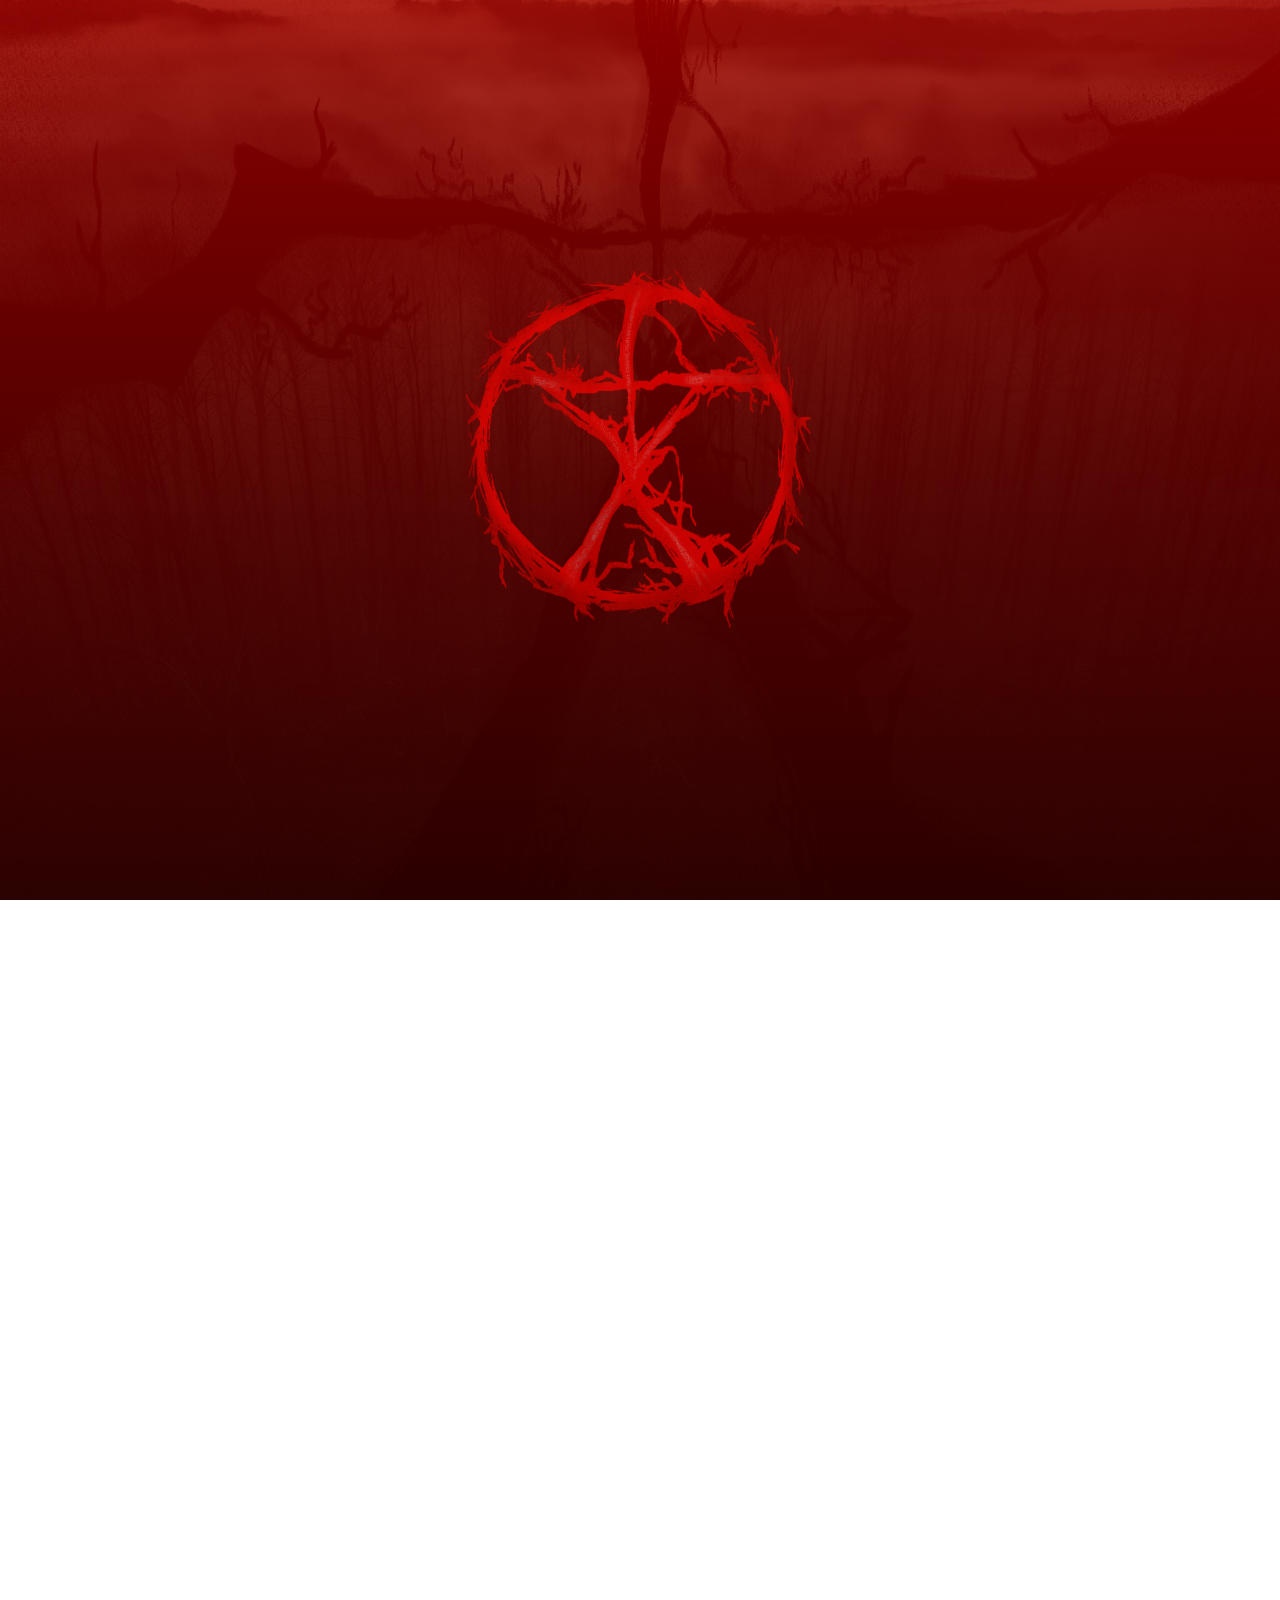
<file: animacao.html>
<!DOCTYPE html>
<html lang="pt-BR">
<head>
    <meta charset="UTF-8">
    <meta name="viewport" content="width=device-width, initial-scale=1.0">
    <link rel="stylesheet" href="assets/css/style.css">
    <link rel="stylesheet" href="assets/css/animations.css">
    <link rel="shortcut icon" href="assets/img/logo-red.png" type="image/x-icon">
    <title>A Bruxa de Blair - A Lenda</title>
    <script defer src="js/animations.js"></script>
    <script defer src="js/menu.js"></script>
</head>
<body style="overflow: hidden;">
    <div class="background">
        <!-- <div class="overlay"></div> -->
        <div id="telaPreta"></div>
        <div id="telaVermelha"></div>
        <div id="divLogo">
            <img id="logoGrande" src="./assets/img/logo-red.png" alt="">
            <a id="botaoEnorme" href="index.html?animacao=1"></a>
        </div>
        <div id="troncos"> <img src="./assets/img/floresta-logo.png" alt=""></div>
        <div id="piscaVermelho"></div>
    </div>
</body>
</html>
</file>
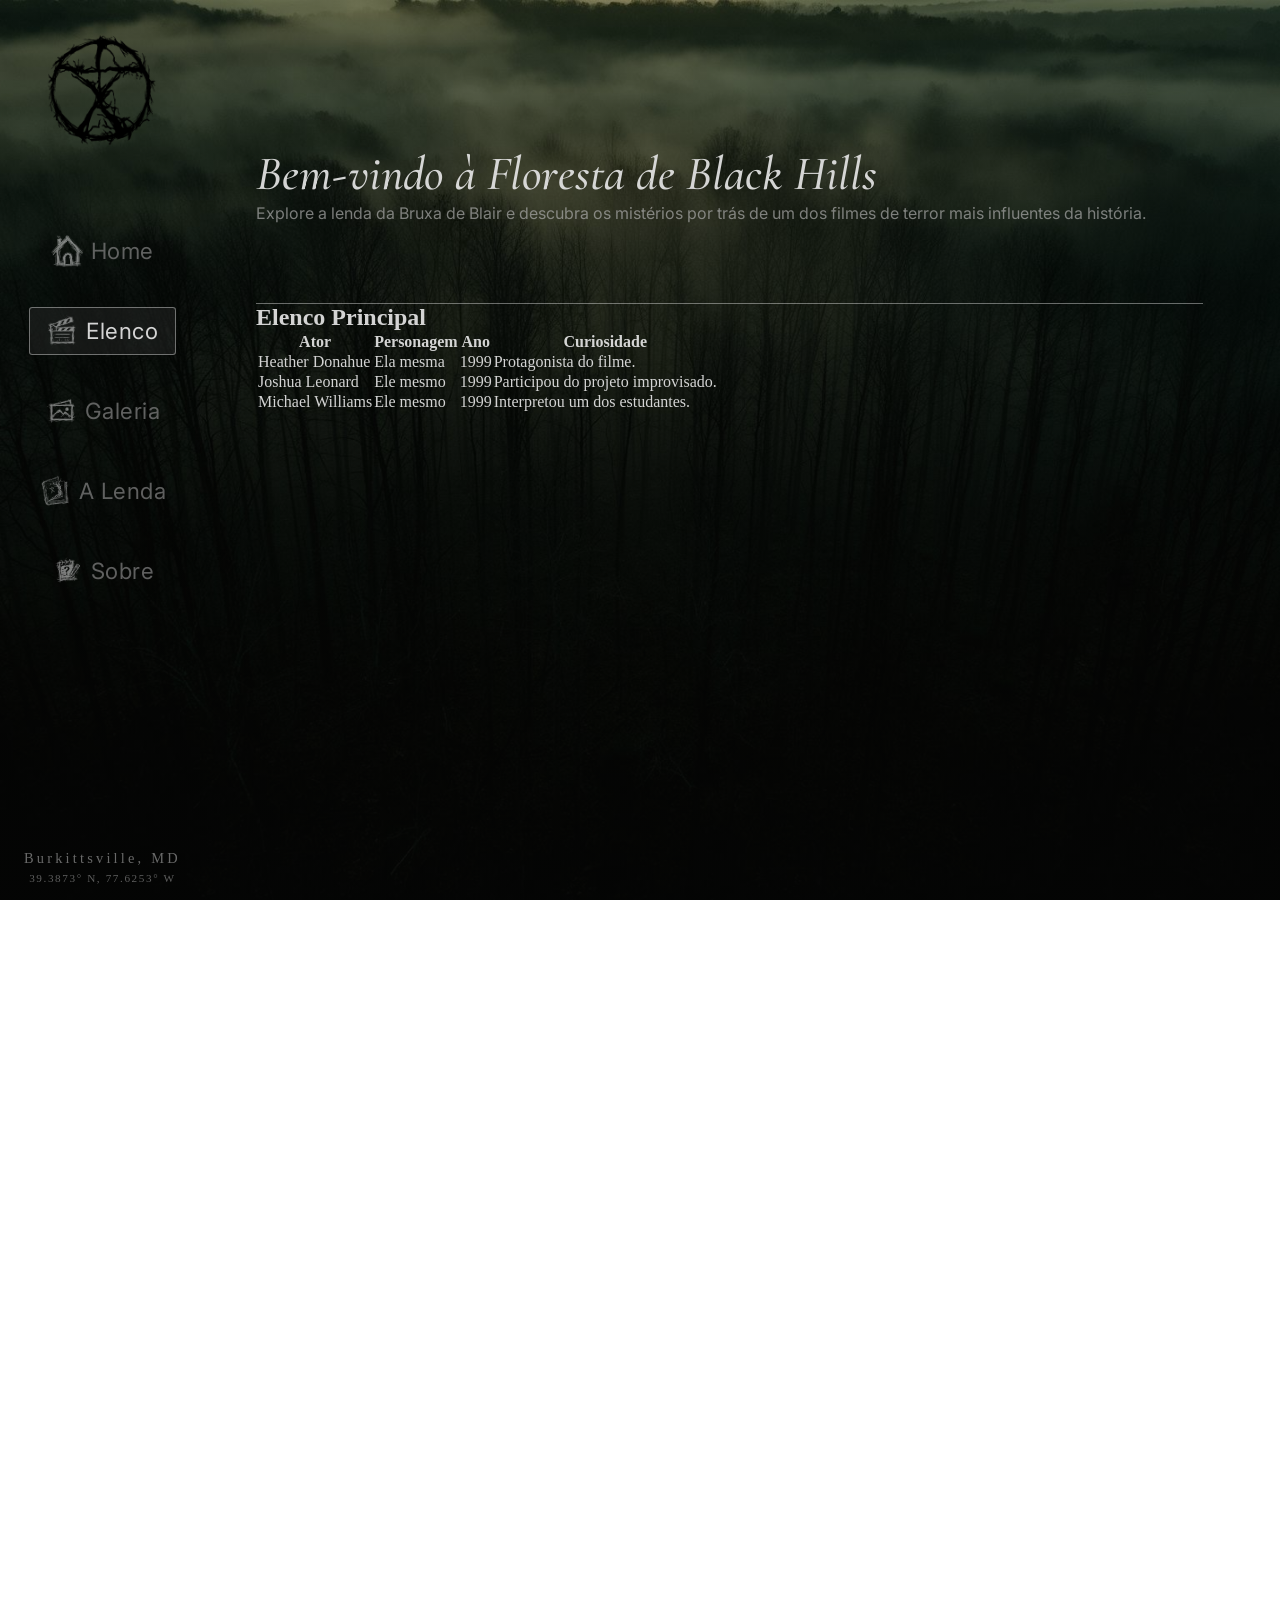
<file: elenco.html>
<!DOCTYPE html>
<html lang="pt-BR">
<head>
    <meta charset="UTF-8">
    <meta name="viewport" content="width=device-width, initial-scale=1.0">
    <link rel="stylesheet" href="assets/css/style.css">
    <link rel="stylesheet" href="assets/css/responsividade.css">
    <link rel="stylesheet" href="assets/css/animations.css">
    <link rel="shortcut icon" href="assets/img/logo-red.png" type="image/x-icon">
    <title>A Bruxa de Blair - Elenco</title>
    <script defer src="js/animations.js"></script>
    <script defer src="js/menu.js"></script>
</head>
<body>
    <div class="background">
        <div class="overlay"></div>
        <header>
            <div class="logo">
                <a href="index.html" ><img src="assets/img/logo.png" alt="Logo do site"></a>
            </div>
            <nav>
                <ul>
                    <li>
                        <a href="index.html" class="link">
                            <img src="assets/img/links/home.png" alt="icone home" class="link-img">
                            <h2>Home</h2>
                        </a>
                    </li>
                    <li>
                        <a href="elenco.html" class="link">
                            <img src="assets/img/links/elenco.png" alt="icone elenco" class="link-img">
                            <h2>Elenco</h2>
                        </a>
                    </li>
                    <li>
                        <a href="galeria.html" class="link">
                            <img src="assets/img/links/galeria.png" alt="icone galeira" class="link-img">
                            <h2>Galeria</h2>
                        </a>
                    </li>
                    <li>
                        <a href="lenda.html" class="link">
                            <img src="assets/img/links/lenda.png" alt="icone a lenda" class="link-img">
                            <h2>A Lenda</h2>
                        </a>
                    </li>
                    <li>
                        <a href="sobre.html" class="link">
                            <img src="assets/img/links/sobre.png" alt="icone sobre nós" class="link-img">
                            <h2>Sobre</h2>
                        </a>
                    </li>
                </ul>
            </nav>
            <div class="cordenadas">
                <p>Burkittsville, MD</p>
                <p>39.3873° N, 77.6253° W</p>
            </div>
        </header>

        <main>
            <section class="title-page">
                <h2>Bem-vindo à Floresta de Black Hills</h2>
                <p>
                    Explore a lenda da Bruxa de Blair e descubra os mistérios por trás
                    de um dos filmes de terror mais influentes da história.
                </p>
            </section>
            <section>
                <h2>Elenco Principal</h2>
                <table>
                    <tr>
                        <th>Ator</th>
                        <th>Personagem</th>
                        <th>Ano</th>
                        <th>Curiosidade</th>
                    </tr>
                    <tr>
                        <td>Heather Donahue</td>
                        <td>Ela mesma</td>
                        <td>1999</td>
                        <td>Protagonista do filme.</td>
                    </tr>
                    <tr>
                        <td>Joshua Leonard</td>
                        <td>Ele mesmo</td>
                        <td>1999</td>
                        <td>Participou do projeto improvisado.</td>
                    </tr>
                    <tr>
                        <td>Michael Williams</td>
                        <td>Ele mesmo</td>
                        <td>1999</td>
                        <td>Interpretou um dos estudantes.</td>
                    </tr>
                </table>
            </section>
        </main>

        <footer>
            <p>© 1999-2026 · Black Hills Archive · Fan site</p>
            <p>Burkittsville Historical Society</p>
        </footer>
    </div>
</body>
</html>
</file>
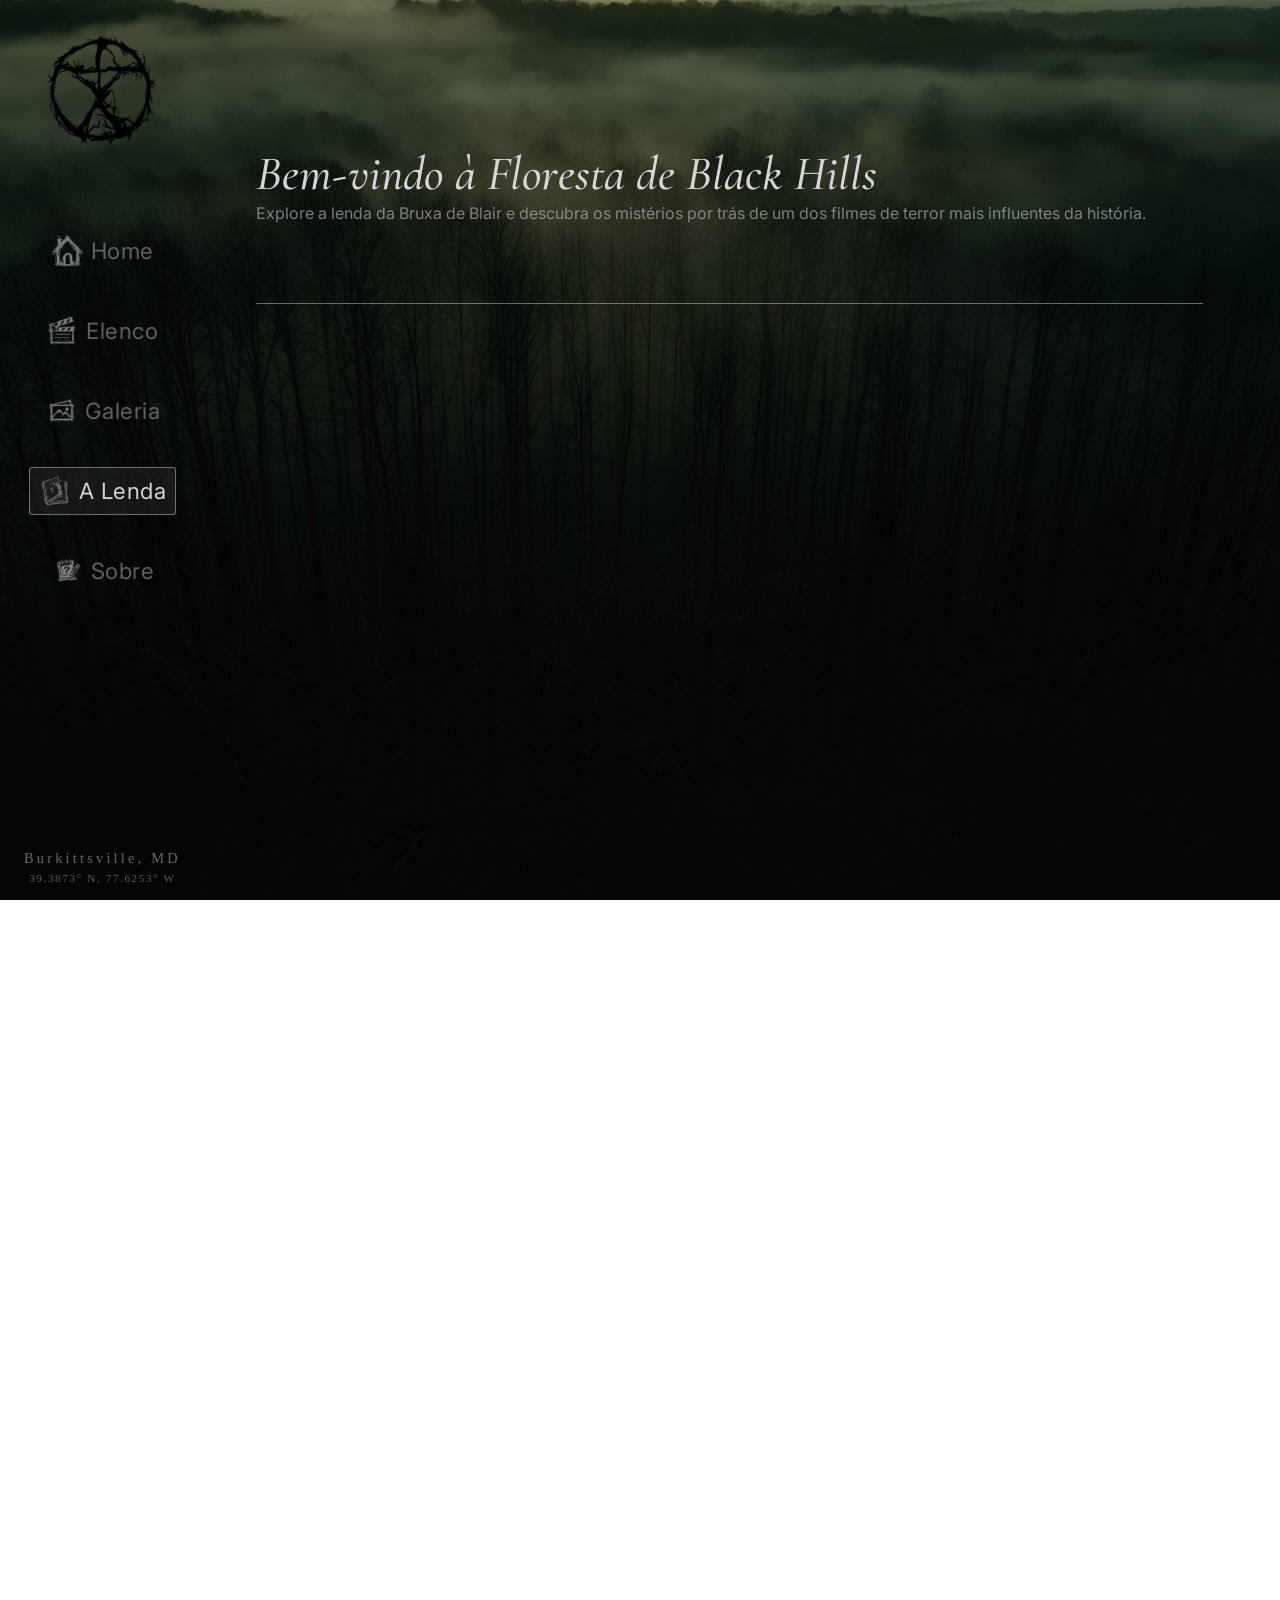
<file: lenda.html>
<!DOCTYPE html>
<html lang="pt-BR">
<head>
    <meta charset="UTF-8">
    <meta name="viewport" content="width=device-width, initial-scale=1.0">
    <link rel="stylesheet" href="assets/css/style.css">
    <link rel="stylesheet" href="assets/css/responsividade.css">
    <link rel="stylesheet" href="assets/css/animations.css">
    <link rel="shortcut icon" href="assets/img/logo-red.png" type="image/x-icon">
    <title>A Bruxa de Blair - A Lenda</title>
    <script defer src="js/animations.js"></script>
    <script defer src="js/menu.js"></script>
</head>
<body>
    <div class="background">
        <div class="overlay"></div>
        <header>
            <div class="logo">
                <a href="index.html" ><img src="assets/img/logo.png" alt="Logo do site"></a>
            </div>
            <nav>
                <ul>
                    <li>
                        <a href="index.html" class="link">
                            <img src="assets/img/links/home.png" alt="icone home" class="link-img">
                            <h2>Home</h2>
                        </a>
                    </li>
                    <li>
                        <a href="elenco.html" class="link">
                            <img src="assets/img/links/elenco.png" alt="icone elenco" class="link-img">
                            <h2>Elenco</h2>
                        </a>
                    </li>
                    <li>
                        <a href="galeria.html" class="link">
                            <img src="assets/img/links/galeria.png" alt="icone galeira" class="link-img">
                            <h2>Galeria</h2>
                        </a>
                    </li>
                    <li>
                        <a href="lenda.html" class="link">
                            <img src="assets/img/links/lenda.png" alt="icone a lenda" class="link-img">
                            <h2>A Lenda</h2>
                        </a>
                    </li>
                    <li>
                        <a href="sobre.html" class="link">
                            <img src="assets/img/links/sobre.png" alt="icone sobre nós" class="link-img">
                            <h2>Sobre</h2>
                        </a>
                    </li>
                </ul>
            </nav>
            <div class="cordenadas">
                <p>Burkittsville, MD</p>
                <p>39.3873° N, 77.6253° W</p>
            </div>
        </header>

        <main>
            <section class="title-page">
                <h2>Bem-vindo à Floresta de Black Hills</h2>
                <p>
                    Explore a lenda da Bruxa de Blair e descubra os mistérios por trás
                    de um dos filmes de terror mais influentes da história.
                </p>
            </section>
        </main>

        <footer>
            <p>© 1999-2026 · Black Hills Archive · Fan site</p>
            <p>Burkittsville Historical Society</p>
        </footer>
    </div>
</body>
</html>
</file>
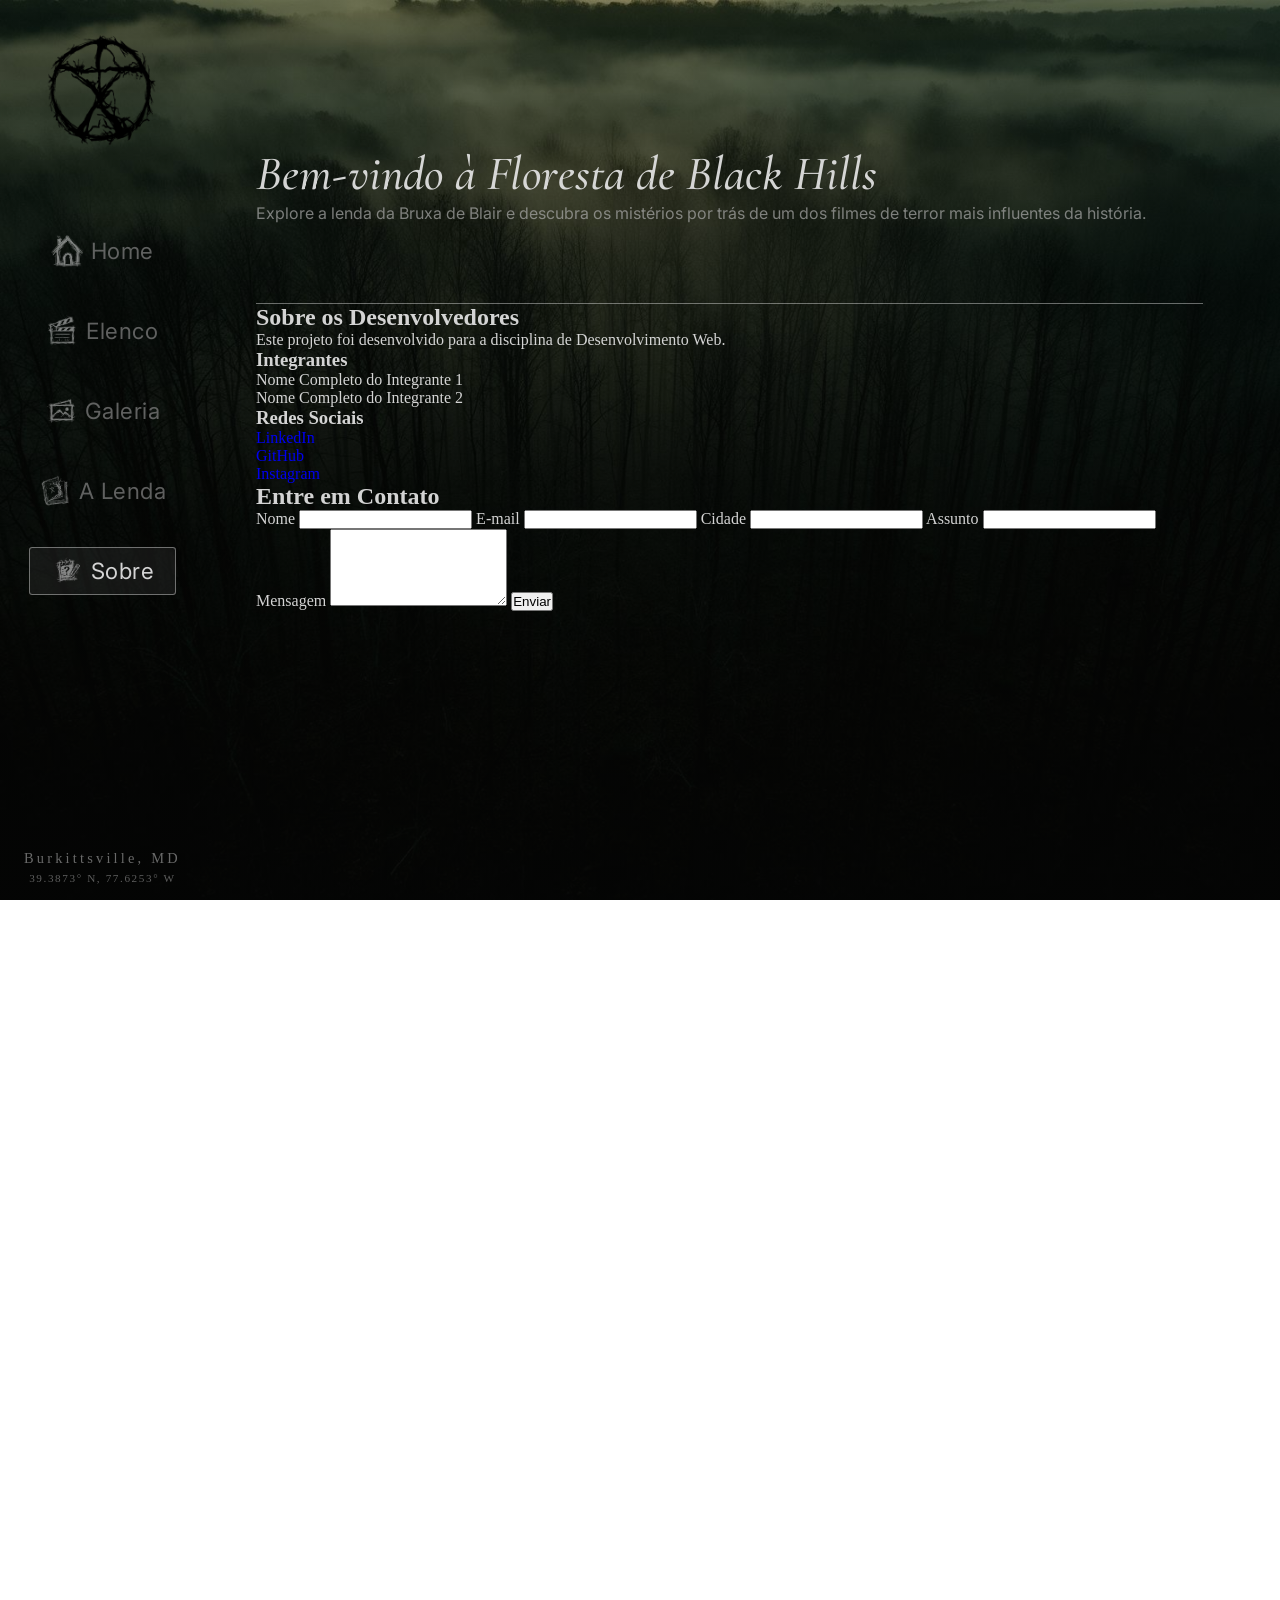
<file: sobre.html>
<!DOCTYPE html>
<html lang="pt-BR">
<head>
    <meta charset="UTF-8">
    <meta name="viewport" content="width=device-width, initial-scale=1.0">
    <link rel="stylesheet" href="assets/css/style.css">
    <link rel="stylesheet" href="assets/css/responsividade.css">
    <link rel="stylesheet" href="assets/css/animations.css">
    <link rel="shortcut icon" href="assets/img/logo-red.png" type="image/x-icon">
    <title>A Bruxa de Blair - Sobre nós</title>
    <script defer src="js/animations.js"></script>
    <script defer src="js/menu.js"></script>
</head>
<body>
    <div class="background">
        <div class="overlay"></div>
        <header>
            <div class="logo">
                <a href="index.html" ><img src="assets/img/logo.png" alt="Logo do site"></a>
            </div>
            <nav>
                <ul>
                    <li>
                        <a href="index.html" class="link">
                            <img src="assets/img/links/home.png" alt="icone home" class="link-img">
                            <h2>Home</h2>
                        </a>
                    </li>
                    <li>
                        <a href="elenco.html" class="link">
                            <img src="assets/img/links/elenco.png" alt="icone elenco" class="link-img">
                            <h2>Elenco</h2>
                        </a>
                    </li>
                    <li>
                        <a href="galeria.html" class="link">
                            <img src="assets/img/links/galeria.png" alt="icone galeira" class="link-img">
                            <h2>Galeria</h2>
                        </a>
                    </li>
                    <li>
                        <a href="lenda.html" class="link">
                            <img src="assets/img/links/lenda.png" alt="icone a lenda" class="link-img">
                            <h2>A Lenda</h2>
                        </a>
                    </li>
                    <li>
                        <a href="sobre.html" class="link">
                            <img src="assets/img/links/sobre.png" alt="icone sobre nós" class="link-img">
                            <h2>Sobre</h2>
                        </a>
                    </li>
                </ul>
            </nav>
            <div class="cordenadas">
                <p>Burkittsville, MD</p>
                <p>39.3873° N, 77.6253° W</p>
            </div>
        </header>

        <main>
            <section class="title-page">
                <h2>Bem-vindo à Floresta de Black Hills</h2>
                <p>
                    Explore a lenda da Bruxa de Blair e descubra os mistérios por trás
                    de um dos filmes de terror mais influentes da história.
                </p>
            </section>
            <section>
                <h2>Sobre os Desenvolvedores</h2>
                <p>Este projeto foi desenvolvido para a disciplina de Desenvolvimento Web.</p>
                <h3>Integrantes</h3>
                <ul>
                    <li>Nome Completo do Integrante 1</li>
                    <li>Nome Completo do Integrante 2</li>
                </ul>
                <h3>Redes Sociais</h3>
                <ul>
                    <li><a href="#">LinkedIn</a></li>
                    <li><a href="#">GitHub</a></li>
                    <li><a href="#">Instagram</a></li>
                </ul>
            </section>
            <section>
                <h2>Entre em Contato</h2>
                <form>
                    <label>Nome</label>
                    <input type="text">

                    <label>E-mail</label>
                    <input type="email">

                    <label>Cidade</label>
                    <input type="text">

                    <label>Assunto</label>
                    <input type="text">

                    <label>Mensagem</label>
                    <textarea rows="5"></textarea>

                    <button type="submit">Enviar</button>
                </form>
            </section>
        </main>

        <footer>
            <p>© 1999-2026 · Black Hills Archive · Fan site</p>
            <p>Burkittsville Historical Society</p>
        </footer>
    </div>
</body>
</html>
</file>
<file: assets/css/style.css>
@font-face {
    font-family: Texto;
    src: url(../fontes/Text_Inter/Inter-VariableFont_opsz.wght.ttf);
}

@font-face {
    font-family: Titulo;
    src: url(../fontes/Titulos_Cormorant_Garamond/CormorantGaramond-Italic-VariableFont_wght.ttf);
}

*{
    margin: 0;
    padding: 0;
    box-sizing: border-box;
    text-decoration: none;
    list-style: none;
    scroll-behavior: smooth;
    overscroll-behavior: none;
}

:root{
    --background-color: rgba(6, 7, 6, 0.644);
    --background-color-hover: rgba(56, 56, 56, 0.329);
    --background-active: rgba(56, 56, 56, 0.87);
    --overlay: .2s;
    --background-overlay-top: rgba(6, 7, 6, 0.45);
    --background-overlay-bottom: rgba(6, 7, 6, 0.644);
    --overlay-animation-top: rgba(212, 0, 0, 0.65);
    --overlay-animation-middle: rgba(212, 0, 0, 0.4);
    --overlay-animation-bottom: rgba(212, 0, 0, 0.2);
    --overlay-color-top: rgba(212, 0, 0, 0.4);
    --overlay-color-middle: rgba(212, 0, 0, 0.2);
    --overlay-color-bottom: rgba(6, 7, 6, 0.1);
    --border-color: rgba(255, 255, 255, 0.39);
    --border-radius: .2rem;
    --text-color: rgba(182, 182, 182, 0.651);
    --font-color: rgba(129, 129, 129, 0.726);
    --title-color: rgba(226, 226, 226, 0.932);
}

body{
    overflow-x: hidden;
}

/* ScrollBar */

::-webkit-scrollbar {
    width: 4px;
}

::-webkit-scrollbar-track {
    background: #050505;
}

::-webkit-scrollbar-thumb {
    background-color:#ffffff1c;
}

::-webkit-scrollbar-thumb:hover {
    background-color:#ffffff3f;
}

/* Header */

header{
    display: flex;
    flex-direction: column;
    position: fixed;
    height: 100%;
    width: 16%;
    z-index: 3;
}

/* logo do site */

.logo{
    display: flex;
    justify-content: center;
    align-items: center;
    flex-grow: 1;
    width: 100%;
}

.logo a{
    border-radius: 100%;
    height: 7rem;
    width: 7rem;
}

.logo a img{
    border-radius: 100%;
    height: 100%;
    width: 100%;
}

/* Menu de navegação */

nav{
    flex-grow: 4;
    width: 100%;
}

nav ul{
    display: flex;
    flex-direction: column;
    align-items: center;
    height: 70%;
    justify-content: center;
    gap: 2rem;
}

nav ul li{
    display: flex;
    align-items: center;
    justify-content: center;
    width: 90%;
}

.link{
    display: flex;
    align-items: center;
    justify-content: center;
    gap: .5rem;
    width: 80%;
    height: 3rem;
    padding: .3rem;
    border-radius: var(--border-radius);
}

.link h2{
    color: var(--font-color);
    font-family: Texto;
    font-weight: 400;
    letter-spacing: .03rem;
    font-size: 1.4rem;
}

.link-img{
    opacity: .5;
    width: 2rem;
    height: 2rem;
}

.link:hover{
    background-color: var(--background-color-hover);
    border-radius: var(--border-radius);
}

.link:hover .link-img{
    opacity: 1;
}

.link:hover h2{
    color: var(--title-color);
}

/* Página atual em que o usuário está */

.active{
    background-color: var(--background-color-hover);
    border: 1px solid var(--border-color);
    border-radius: var(--border-radius);
}

.active .link-svg{
    opacity: 1 !important;
}

.active h2{
    color: var(--title-color) !important;
}

/* Parte final do header */

.cordenadas{
    display: flex;
    flex-direction: column;
    flex-grow: 0;
    align-items: center;
    justify-content: center;
    width: 100%;
    gap: .3rem;
    padding: 1rem;
}

.cordenadas p:first-child{
    color: #ffffff67;
    font-size: .9rem;
    letter-spacing: .2rem;
}

.cordenadas p:last-child{
    color: #ffffff5b;
    font-size: .7rem;
    letter-spacing: .1rem;
}

/* Conteúdo principal do site */

main{
    display: flex;
    flex-direction: column;
    padding: 5% 6% 0 20%;
    color: var(--title-color);
}

.title-page{
    display: flex;
    flex-direction: column;
    align-items: start;
    justify-content: center;
    height: 15rem;
    border-bottom: 1px solid var(--border-color);
}

.title-page h2{
    font-size: 3em;
    font-weight: 500;
    font-family: Titulo;
    letter-spacing: .01rem;
}

.title-page p{
    font-family: Texto;
    color: var(--text-color);
}

/* Rodapé */

footer{
    display: flex;
    align-items: center;
    justify-content: space-between;
    position: absolute;
    bottom: 0;
    right: 0;
    padding: 0 3rem 0 3rem;
    height: 5rem;
    width: 84%;
}

footer p{
    color: #ffffff67;
    letter-spacing: .05rem;
    font-weight: 200;
    font-size: .8rem;
    font-family: Texto;
}
</file>
<file: assets/css/animations.css>
/* Animação gradiente vermelho */

.background{
    position: relative;
    min-height: 300vh;
    background: linear-gradient(to bottom, var(--background-overlay-top), var(--background-overlay-bottom)),url('../img/floresta.jpg');
    background-size: cover;
    background-position: center center;
    background-attachment: fixed;
    background-repeat: no-repeat;
    overflow-x: hidden;
}

.overlay{
    position: fixed;
    inset: 0;
    background: linear-gradient(to bottom, var(--overlay-color-top), var(--overlay-color-middle), var(--overlay-color-bottom));
    mix-blend-mode: screen;
    opacity: 0;
    pointer-events: none;
    z-index: 10;
}

/* Animação de abertura */

#telaPreta{
    height: 100vh;
    width: 100vw;
    position: absolute;
    top: 0;
    right: 0;
    left: 0;
    background-color: black;
    opacity: 0;
    animation: fadeIn 1.5s;
}

#telaVermelha{
    z-index: 3;
    height: 100vh;
    width: 100vw;
    position: absolute;
    top: 0;
    right: 0;
    left: 0;
    background: linear-gradient(to bottom, var(--overlay-animation-top), var(--overlay-animation-middle), var(--overlay-animation-bottom));
    opacity: 1;
    animation: ficarVermelho 4.5s;
}

#divLogo{
    position: absolute;
    top: 0;
    right: 0;
    left: 0;
    height: 100vh;
    width: 100vw;
    display: flex;
    justify-content: center;
    align-items: center;
    z-index: 10;
}

#logoGrande{
    height: 40%;
    animation: piscarSimbolo 9s;
    opacity: 0.7;
}

#botaoEnorme{
    height: 40%;
    width: 20%;
    z-index: 20;
    position: absolute;
    border-radius: 100%;
    animation: aparecerBotao 9s;
}

#troncos{
    height: 100vh;
    width: 100vw;
    position: fixed;
    z-index: 1;
    animation: troncoPiscar 8s;
}

#troncos > img{
    height: 100%;
    width: 100%;
}

#piscaVermelho{
    height: 100%;
    width: 100%;
    position: absolute;
    z-index: 4;
    background-color: rgb(223, 0, 0);
    opacity: 0;
    animation: piscarVermelho 8s;
}

@keyframes fadeIn {
    0%{
        opacity: 1;
    }
    15%{
        opacity: 1;
    }
    100%{
        opacity: 0;
    }
}

@keyframes ficarVermelho {
    0%{
        opacity: 0;
    }
    60%{
        opacity: 0;
    }
    100%{
        opacity: 1;
    }
}

@keyframes piscarSimbolo {
    0%{
        opacity: 0;
    }
    49%{
        opacity: 0;
    }
    50%{
        opacity: 0.7;
    }
    50.3%{
        opacity: 0;
    }
    51%{
        opacity: 0;
    }
    54%{
        opacity: 0.7;
    }
    56%{
        opacity: 0;
    }
    65%{
       opacity: 0;
    }
    67%{
        opacity: 0.7;
    }
    67.1%{
        opacity: 0;
    }
    80%{
        opacity: 0;
    }
    100%{
        opacity: 0.7;
    }
}

@keyframes aparecerBotao {
    0%{
        top: 200vh;
    }
    90%{
        top: 200vh;
    }
}

@keyframes piscarVermelho{
    0%{
        opacity: 0;
    }
    86%{
        opacity: 0;
    }
    87%{
        opacity: 1;
    }
    88%{
        opacity: 0;
    }
}

@keyframes troncoPiscar{
    0%{
        opacity: 0;
        z-index: 5;
    }
    86%{
        opacity: 0;
    }
    87%{
        opacity: 1;
    }
    88%{
        opacity: 0;
        z-index: 5;
    }
    89%{
        opacity: 1;
        z-index: 1;
    }
}

/* Animação Index */

.link{
    position: relative;
    overflow: none;
}

.link::after{
    content: '';
    position: absolute;
    top: 0;
    left: 0;
    width: 100%;
    height: 100%;
    background: linear-gradient(to bottom, var(--background-overlay-top), var(--background-overlay-bottom)),url('../img/floresta.jpg');
    background-size: cover;
    background-position: center center;
    background-attachment: fixed;
    background-repeat: no-repeat;
    clip-path: polygon(0% 0%, 100% 0%, 100% 100%, 0% 100%);
    animation: abrirCortina 1.5s cubic-bezier(0.77, 0, 0.175, 1) forwards;
}

@keyframes abrirCortina {
    0% {
        /* Cortina 100% aberta/visível tampando o link */
        clip-path: polygon(0% 0%, 100% 0%, 100% 100%, 0% 100%);
    }
    100% {
        /* A borda esquerda (0%) corre em direção à direita (100%), revelando o fundo */
        clip-path: polygon(100% 0%, 100% 0%, 100% 100%, 100% 100%);
    }
}
</file>
<file: assets/css/responsividade.css>
@media (max-width: 480px){
    header{
        display: flex;
        flex-direction: column;
        position: fixed;
        height: 20%;
        width: 100%;
        background: linear-gradient(to bottom, var(--background-overlay-top), var(--background-overlay-bottom)),url('../img/floresta.jpg');
        background-size: cover;
        background-position: center center;
        background-attachment: fixed;
        background-repeat: no-repeat;
        overflow: hidden;
    }

    .logo{
        display: flex;
        justify-content: center;
        align-items: center;
        flex-grow: 1;
        width: 100%;
        padding: 1rem;
    }

    .cordenadas{
        display: none;
    }

    nav{
        display: none;
    }

    main{
        padding: 30% 5% 0 5%;
    }

    footer{
        display: flex;
        justify-content: space-between;
        width: 100%;
        padding: .5rem;

    }
}

@media (max-width: 768px){

}

@media (max-width: 1024px){

}

@media (max-width: 1280px){

}

@media (max-width: 1900px){
    
}
</file>
